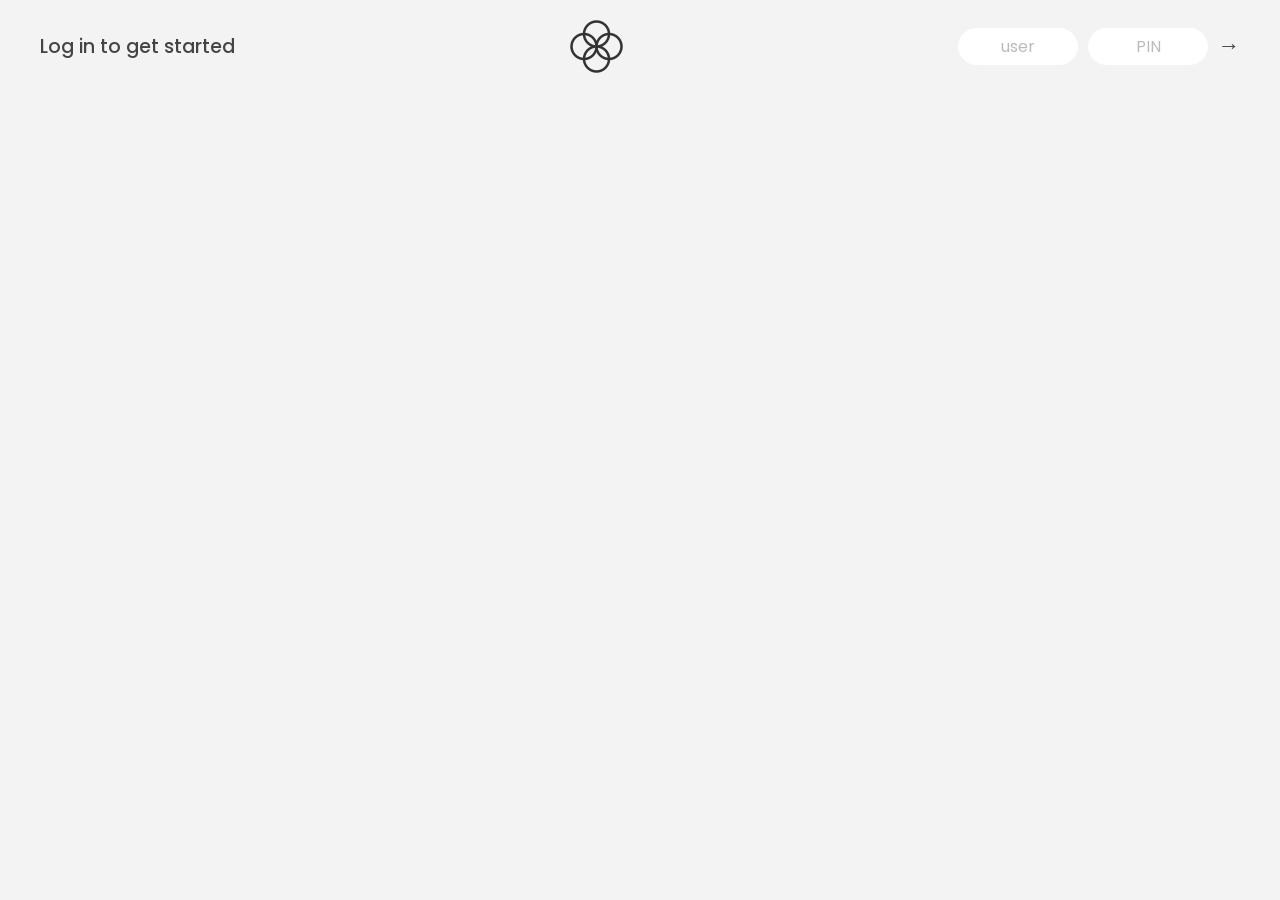
<file: Projects/Javascript projects/bank/index.html>
<!DOCTYPE html>
<html lang="en">
  <head>
    <meta charset="UTF-8" />
    <meta name="viewport" content="width=device-width, initial-scale=1.0" />
    <meta http-equiv="X-UA-Compatible" content="ie=edge" />
    <link rel="shortcut icon" type="image/png" href="/icon.png" />

    <link
      href="https://fonts.googleapis.com/css?family=Poppins:400,500,600&display=swap"
      rel="stylesheet"
    />

    <link rel="stylesheet" href="style.css" />
    <title>Bankist</title>
  </head>
  <body>
    <!-- TOP NAVIGATION -->
    <nav>
      <p class="welcome">Log in to get started</p>
      <img src="logo.png" alt="Logo" class="logo" />
      <form class="login">
        <input
          type="text"
          placeholder="user"
          class="login__input login__input--user"
        />
        <!-- In practice, use type="password" -->
        <input
          type="text"
          placeholder="PIN"
          maxlength="4"
          class="login__input login__input--pin"
        />
        <button class="login__btn">&rarr;</button>
      </form>
    </nav>

    <main class="app">
      <!-- BALANCE -->
      <div class="balance">
        <div>
          <p class="balance__label">Current balance</p>
          <p class="balance__date">
            As of <span class="date">05/03/2037</span>
          </p>
        </div>
        <p class="balance__value">0000€</p>
      </div>

      <!-- MOVEMENTS -->
      <div class="movements">
        <div class="movements__row">
          <div class="movements__type movements__type--deposit">2 deposit</div>
          <div class="movements__date">3 days ago</div>
          <div class="movements__value">4 000€</div>
        </div>
        <div class="movements__row">
          <div class="movements__type movements__type--withdrawal">
            1 withdrawal
          </div>
          <div class="movements__date">24/01/2037</div>
          <div class="movements__value">-378€</div>
        </div>
      </div>

      <!-- SUMMARY -->
      <div class="summary">
        <p class="summary__label">In</p>
        <p class="summary__value summary__value--in">0000€</p>
        <p class="summary__label">Out</p>
        <p class="summary__value summary__value--out">0000€</p>
        <p class="summary__label">Interest</p>
        <p class="summary__value summary__value--interest">0000€</p>
        <button class="btn--sort">&downarrow; SORT</button>
      </div>

      <!-- OPERATION: TRANSFERS -->
      <div class="operation operation--transfer">
        <h2>Transfer money</h2>
        <form class="form form--transfer">
          <input type="text" class="form__input form__input--to" />
          <input type="number" class="form__input form__input--amount" />
          <button class="form__btn form__btn--transfer">&rarr;</button>
          <label class="form__label">Transfer to</label>
          <label class="form__label">Amount</label>
        </form>
      </div>

      <!-- OPERATION: LOAN -->
      <div class="operation operation--loan">
        <h2>Request loan</h2>
        <form class="form form--loan">
          <input type="number" class="form__input form__input--loan-amount" />
          <button class="form__btn form__btn--loan">&rarr;</button>
          <label class="form__label form__label--loan">Amount</label>
        </form>
      </div>

      <!-- OPERATION: CLOSE -->
      <div class="operation operation--close">
        <h2>Close account</h2>
        <form class="form form--close">
          <input type="text" class="form__input form__input--user" />
          <input
            type="password"
            maxlength="6"
            class="form__input form__input--pin"
          />
          <button class="form__btn form__btn--close">&rarr;</button>
          <label class="form__label">Confirm user</label>
          <label class="form__label">Confirm PIN</label>
        </form>
      </div>

      <!-- LOGOUT TIMER -->
      <p class="logout-timer">
        You will be logged out in <span class="timer">05:00</span>
      </p>
    </main>

    <!-- <footer>
      &copy; by Jonas Schmedtmann. Don't claim as your own :)
    </footer> -->

    <script src="script.js"></script>
  </body>
</html>
</file>
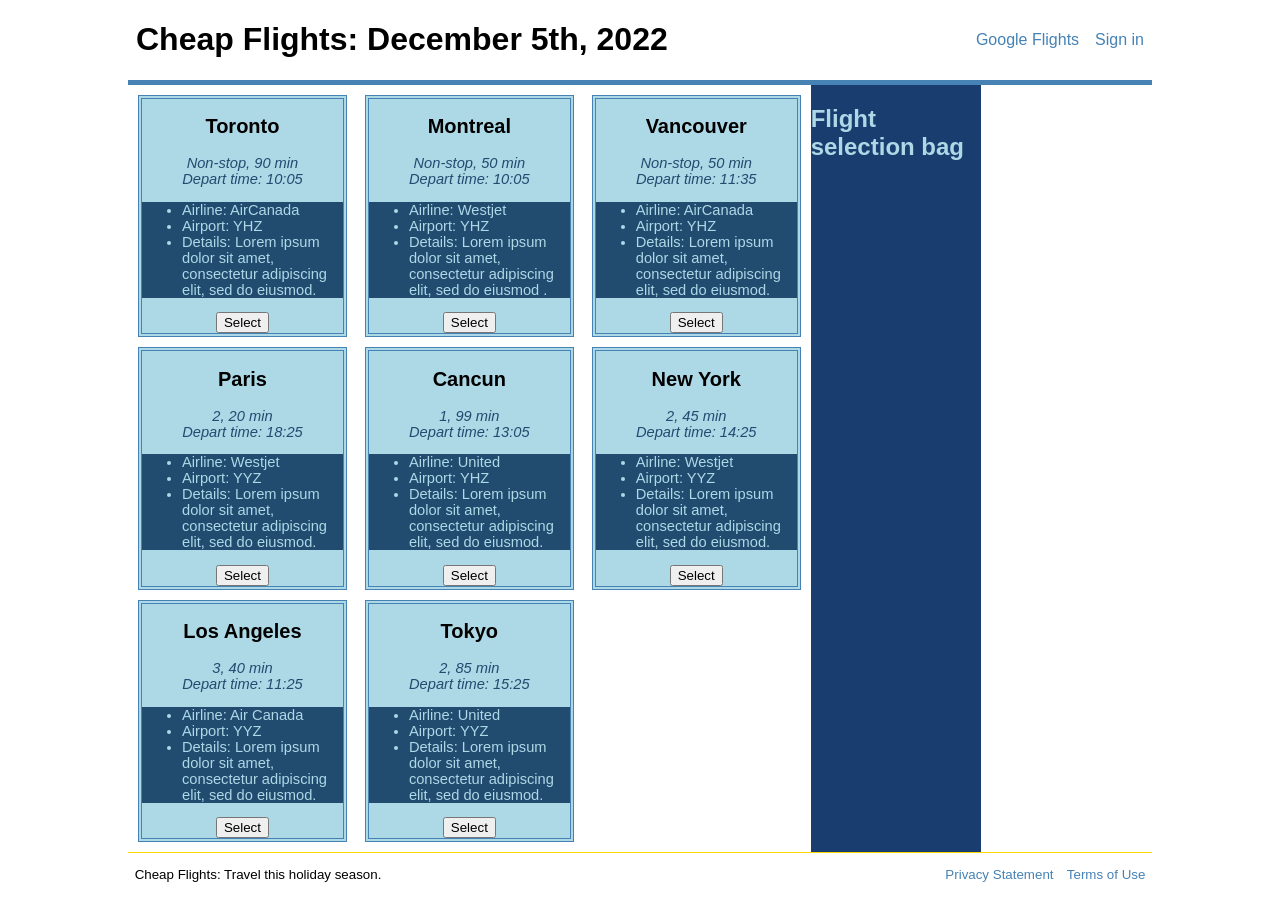
<file: Projects/Javascript projects/flight1/index.html>
<!DOCTYPE html>
<html lang="en">
<head>
	<meta charset="UTF-8">
	<meta name="viewport" content="width=device-width, initial-scale=1.0">
	<title>Cheap Flights</title>

	<!-- Link to the main CSS file -->
	<link rel="stylesheet" href="css/main.css">
</head>
<body>
	<header class="pg-banner">
		<div class="header-container">
			<h1>Cheap Flights: December 5th, 2022</h1>
			<nav class="primary-nav">
				<a href="https://www.google.com/flights/" target="_blank">Google Flights</a>
				<a href="#">Sign in</a>
			</nav>
		</div>
	</header>

	<main class="container">
	</main>

	<aside class="flights-selection-bag">
		<h2>Flight selection bag</h2>		
	</aside>
	
	<footer class="pg-footer">
		<p>Cheap Flights: Travel this holiday season.</p>
		<nav class="footer-nav">
			<a href="#">Privacy Statement</a>
			<a href="#">Terms of Use</a>
		</nav>
	</footer>

	<!-- Link to the JavaScript data file -->
	<script src="js/flight-data.js"></script>

	<!-- Link to the main JavaScript file -->
	<script src="js/script.js"></script>
</body>
</html>
</file>
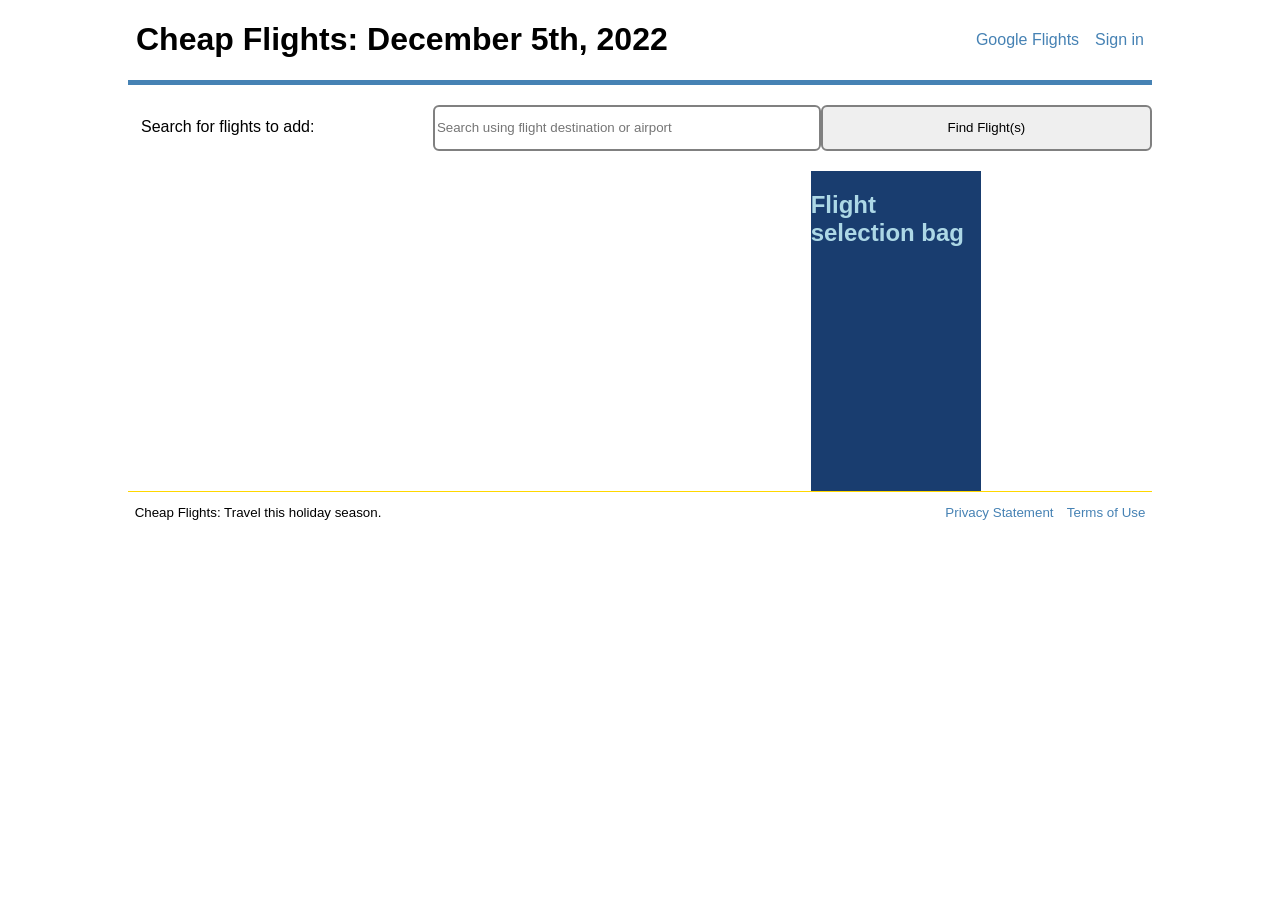
<file: Projects/Javascript projects/flight2/index.html>
<!DOCTYPE html>
<html lang="en">
  <head>
    <meta charset="UTF-8" />
    <meta name="viewport" content="width=device-width, initial-scale=1.0" />
    <title>Cheap Flights</title>

    <!-- Link to the main CSS file -->
    <link rel="stylesheet" href="css/main.css" />
  </head>
  <body>
    <header class="pg-banner">
      <div class="header-container">
        <h1>Cheap Flights: December 5th, 2022</h1>
        <nav class="primary-nav">
          <a href="https://www.google.com/flights/" target="_blank"
            >Google Flights</a
          >
          <a href="#">Sign in</a>
        </nav>
      </div>
    </header>

    <main class="container"></main>

    <aside class="flights-selection-bag">
      <h2>Flight selection bag</h2>
    </aside>

    <footer class="pg-footer">
      <p>Cheap Flights: Travel this holiday season.</p>
      <nav class="footer-nav">
        <a href="#">Privacy Statement</a>
        <a href="#">Terms of Use</a>
      </nav>
    </footer>

    <!-- Link to the JavaScript data file -->
    <script src="js/flight-data.js"></script>

    <!-- Link to the A4 JavaScript file -->
    <script src="js/script1.js"></script>

    <!-- Link to the main JavaScript file -->
    <script src="js/script.js"></script>
  </body>
</html>
</file>
<file: Projects/Javascript projects/bank/style.css>
* {
  margin: 0;
  padding: 0;
  box-sizing: inherit;
}

html {
  font-size: 62.5%;
  box-sizing: border-box;
}

body {
  font-family: 'Poppins', sans-serif;
  color: #444;
  background-color: #f3f3f3;
  height: 100vh;
  padding: 2rem;
}

nav {
  display: flex;
  justify-content: space-between;
  align-items: center;
  padding: 0 2rem;
}

.welcome {
  font-size: 1.9rem;
  font-weight: 500;
}

.logo {
  height: 5.25rem;
}

.login {
  display: flex;
}

.login__input {
  border: none;
  padding: 0.5rem 2rem;
  font-size: 1.6rem;
  font-family: inherit;
  text-align: center;
  width: 12rem;
  border-radius: 10rem;
  margin-right: 1rem;
  color: inherit;
  border: 1px solid #fff;
  transition: all 0.3s;
}

.login__input:focus {
  outline: none;
  border: 1px solid #ccc;
}

.login__input::placeholder {
  color: #bbb;
}

.login__btn {
  border: none;
  background: none;
  font-size: 2.2rem;
  color: inherit;
  cursor: pointer;
  transition: all 0.3s;
}

.login__btn:hover,
.login__btn:focus,
.btn--sort:hover,
.btn--sort:focus {
  outline: none;
  color: #777;
}

/* MAIN */
.app {
  position: relative;
  max-width: 100rem;
  margin: 4rem auto;
  display: grid;
  grid-template-columns: 4fr 3fr;
  grid-template-rows: auto repeat(3, 15rem) auto;
  gap: 2rem;

  /* NOTE This creates the fade in/out anumation */
  opacity: 0;
  transition: all 1s;
}

.balance {
  grid-column: 1 / span 2;
  display: flex;
  align-items: flex-end;
  justify-content: space-between;
  margin-bottom: 2rem;
}

.balance__label {
  font-size: 2.2rem;
  font-weight: 500;
  margin-bottom: -0.2rem;
}

.balance__date {
  font-size: 1.4rem;
  color: #888;
}

.balance__value {
  font-size: 4.5rem;
  font-weight: 400;
}

/* MOVEMENTS */
.movements {
  grid-row: 2 / span 3;
  background-color: #fff;
  border-radius: 1rem;
  overflow: scroll;
}

.movements__row {
  padding: 2.25rem 4rem;
  display: flex;
  align-items: center;
  border-bottom: 1px solid #eee;
}

.movements__type {
  font-size: 1.1rem;
  text-transform: uppercase;
  font-weight: 500;
  color: #fff;
  padding: 0.1rem 1rem;
  border-radius: 10rem;
  margin-right: 2rem;
}

.movements__date {
  font-size: 1.1rem;
  text-transform: uppercase;
  font-weight: 500;
  color: #666;
}

.movements__type--deposit {
  background-image: linear-gradient(to top left, #39b385, #9be15d);
}

.movements__type--withdrawal {
  background-image: linear-gradient(to top left, #e52a5a, #ff585f);
}

.movements__value {
  font-size: 1.7rem;
  margin-left: auto;
}

/* SUMMARY */
.summary {
  grid-row: 5 / 6;
  display: flex;
  align-items: baseline;
  padding: 0 0.3rem;
  margin-top: 1rem;
}

.summary__label {
  font-size: 1.2rem;
  font-weight: 500;
  text-transform: uppercase;
  margin-right: 0.8rem;
}

.summary__value {
  font-size: 2.2rem;
  margin-right: 2.5rem;
}

.summary__value--in,
.summary__value--interest {
  color: #66c873;
}

.summary__value--out {
  color: #f5465d;
}

.btn--sort {
  margin-left: auto;
  border: none;
  background: none;
  font-size: 1.3rem;
  font-weight: 500;
  cursor: pointer;
}

/* OPERATIONS */
.operation {
  border-radius: 1rem;
  padding: 3rem 4rem;
  color: #333;
}

.operation--transfer {
  background-image: linear-gradient(to top left, #ffb003, #ffcb03);
}

.operation--loan {
  background-image: linear-gradient(to top left, #39b385, #9be15d);
}

.operation--close {
  background-image: linear-gradient(to top left, #e52a5a, #ff585f);
}

h2 {
  margin-bottom: 1.5rem;
  font-size: 1.7rem;
  font-weight: 600;
  color: #333;
}

.form {
  display: grid;
  grid-template-columns: 2.5fr 2.5fr 1fr;
  grid-template-rows: auto auto;
  gap: 0.4rem 1rem;
}

/* Exceptions for interst */
.form.form--loan {
  grid-template-columns: 2.5fr 1fr 2.5fr;
}
.form__label--loan {
  grid-row: 2;
}
/* End exceptions */

.form__input {
  width: 100%;
  border: none;
  background-color: rgba(255, 255, 255, 0.4);
  font-family: inherit;
  font-size: 1.5rem;
  text-align: center;
  color: #333;
  padding: 0.3rem 1rem;
  border-radius: 0.7rem;
  transition: all 0.3s;
}

.form__input:focus {
  outline: none;
  background-color: rgba(255, 255, 255, 0.6);
}

.form__label {
  font-size: 1.3rem;
  text-align: center;
}

.form__btn {
  border: none;
  border-radius: 0.7rem;
  font-size: 1.8rem;
  background-color: #fff;
  cursor: pointer;
  transition: all 0.3s;
}

.form__btn:focus {
  outline: none;
  background-color: rgba(255, 255, 255, 0.8);
}

.logout-timer {
  padding: 0 0.3rem;
  margin-top: 1.9rem;
  text-align: right;
  font-size: 1.25rem;
}

.timer {
  font-weight: 600;
}
</file>
<file: Projects/Javascript projects/flight1/css/main.css>
body {
	width: 80vw;
	margin: 0 auto;
	display: grid;
	grid-template-columns: repeat(6, 1fr);
	grid-template-rows: repeat(5, auto);
	
	font-family: Arial, Helvetica, sans-serif;
}

/* Page banner styling, set to apper on the top row */
.pg-banner {
	grid-row: 1/2;
	grid-column: 1/-1;
	border-bottom: 5px solid steelblue;
}
.header-container {
	padding: 0 0.5em;
	display: flex;
	flex-direction: row;
	align-items: center;
	justify-content: space-between;
}

/* Page footer styling, set to apper on the bottom row */
.pg-footer {
	padding: 0 0.5em;
	grid-row: -3/-2;
	grid-column: 1/-1;

	display: flex;
	align-items: center;
	justify-content: space-between;

	border-top: 1px solid gold;
	font-size: smaller;
}

/* Navigation elements - primary (main nav in the banner), secondary (smaller nav in the banner) and footer nav. */
.primary-nav {
	display: flex;
}
.primary-nav > a {
	margin: 0 0 0 1em;
	color: steelblue;
	text-decoration: none;
}
.primary-nav > a:hover,
.primary-nav > a:active {
	color: maroon;
}

.footer-nav {
	display: flex;
}
.footer-nav > a {
	margin: 0 0 0 1em;
	color: steelblue;
	text-decoration: none;
}
.footer-nav > a:hover,
.footer-nav > a:active {
	color: maroon;
}


/* Main content container to include all the flights */
.container {
	margin: 10px;
	min-height: 300px;

	grid-column: 1/5;

	/* Add your styles for the Main container here */
	display: grid;
	grid-template-columns: repeat(3,1fr);
	grid-row-gap: 10px;
	grid-column-gap: 18px;
}


/* Flight "bag" styling */
.flights-selection-bag {
	background-color: rgb(25,61,111);
	color: lightblue;
}

/* Flight info boxes settings */
.flight-info {
	background-color: rgb(34,75,112);
	color: lightblue;
}
.flight-availability-info {
	background-color: lightblue;
	text-align: center;
	border: 4px double steelblue;
}
.flight-availability-info ul{
	text-align: left;
	font-size: 11pt;
}
.flight-availability-info p{
	font-size: 11pt;
	font-style: italic;
	margin: 0;
}
.flight-availability-info h2{
	font-size: 15pt;
}
.stops-and-time{
	color: rgb(34,75,112);
}
/*Create a responsive page which breakpoint is 840px*/
@media screen and (max-width: 840px){
	.container{
		grid-template-columns: repeat(1,1fr);
	}
	header a{
		display: none;
	}
	.pg-footer{
		display: block;
	}
	footer a{
		display: none;
	}
	footer p{
		margin-left: 135px;
	}
}
</file>
<file: Projects/Javascript projects/flight2/css/main.css>
/* General body styling, body set up as a grid container */
body {
	width: 80vw;
	margin: 0 auto;
	display: grid;
	grid-template-columns: repeat(6, 1fr);
	grid-template-rows: repeat(5, auto);
	
	font-family: Arial, Helvetica, sans-serif;
}

/* Page banner styling, set to appear on the top row */
.pg-banner {
	grid-row: 1/2;
	grid-column: 1/-1;
	border-bottom: 5px solid steelblue;
}
.header-container {
	padding: 0 0.5em;
	display: flex;
	flex-direction: row;
	align-items: center;
	justify-content: space-between;
}

/* Page footer styling, set to apper on the bottom row */
.pg-footer {
	padding: 0 0.5em;
	grid-row: -3/-2;
	grid-column: 1/-1;

	display: flex;
	align-items: center;
	justify-content: space-between;

	border-top: 1px solid gold;
	font-size: smaller;
}

/* Navigation elements - primary (main nav in the banner), secondary (smaller nav in the banner) and footer nav. */
.primary-nav {
	display: flex;
}
.primary-nav > a {
	margin: 0 0 0 1em;
	color: steelblue;
	text-decoration: none;
}
.primary-nav > a:hover,
.primary-nav > a:active {
	color: maroon;
}

.footer-nav {
	display: flex;
}
.footer-nav > a {
	margin: 0 0 0 1em;
	color: steelblue;
	text-decoration: none;
}
.footer-nav > a:hover,
.footer-nav > a:active {
	color: maroon;
}


/* Main content container to include all the flights */
.container {
	margin: 10px;
	min-height: 300px;

	grid-column: 1/5;

	/* Add your styles for the Main container here */
	display: grid;
	grid-template-columns: auto auto auto;
	grid-row-gap: 10px;
	grid-column-gap: 18px;
}


/* Flight "bag" styling */
.flights-selection-bag {
	background-color: rgb(25,61,111);
	color: lightblue;
}

/* Flight info boxes settings */
.flight-info {
	background-color: rgb(34,75,112);
	color: lightblue;
}
.flight-availability-info {
	background-color: lightblue;
	text-align: center;
	border: 4px double steelblue;
}
.flight-availability-info ul{
	text-align: left;
	font-size: 11pt;
}
.flight-availability-info p{
	font-size: 11pt;
	font-style: italic;
	margin: 0;
}
.flight-availability-info h2{
	font-size: 15pt;
}
.stops-and-time{
	color: rgb(34,75,112);
}
/*Create a responsive page which breakpoint is 840px*/
@media screen and (max-width: 840px){
	.container{
		grid-template-columns: repeat(1,1fr);
	}
	header a{
		display: none;
	}
	.pg-footer{
		display: block;
	}
	footer a{
		display: none;
	}
	footer p{
		text-align: center;
	}
	/*New css rules for A5*/
	#searchForm0 label{
		grid-column: 1/2;
	}
	#searchAside0 button{
		margin-top: 10px;
		grid-column: 6/8;
	}
	#searchForm0 input{
		margin-top: 10px;
		grid-column: 2/6;
	}
}
/*New css rules for A5*/
#searchForm0{
	display: grid;
	grid-column: 1/5;
	grid-template-columns: auto auto auto;
}
#searchForm0 label{
	grid-column: 1/2;
	padding: 13px;
}
#searchAside0 button{
	grid-column: 5/8;
	height: 46px;
	border: 2px solid grey;
	/*Get resources from https://developer.mozilla.org/en-US/docs/Web/CSS/border-radius*/
	border-radius: 6px;
}
#searchForm0 input{
	grid-column: 2/4;
	height: 40px;
	border: 2px solid grey;
	/*Get resources from https://developer.mozilla.org/en-US/docs/Web/CSS/border-radius*/
	border-radius: 6px;

}
#searchAside0{
	margin-top: 20px;
	margin-bottom: 20px;
	grid-column: 1/7;
	display: grid;
	grid-template-columns: auto auto auto auto auto auto;
}
</file>
